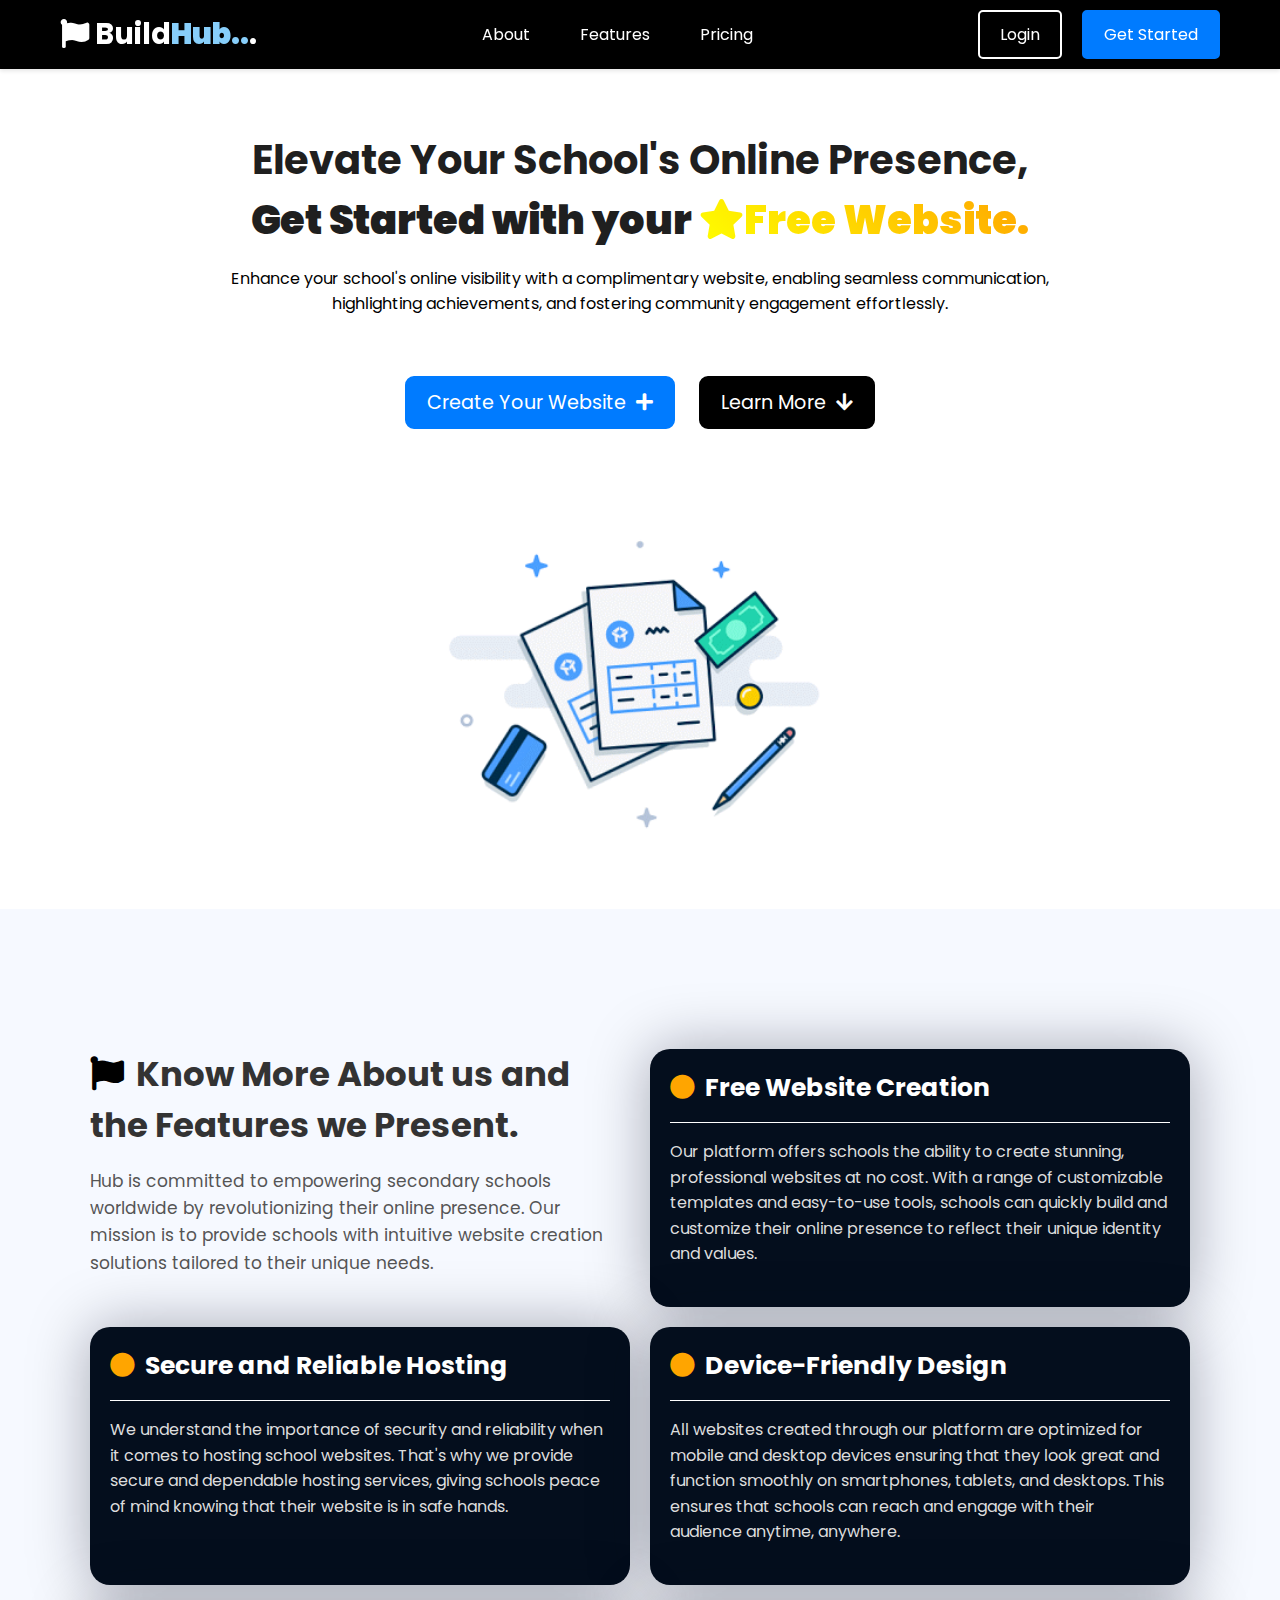
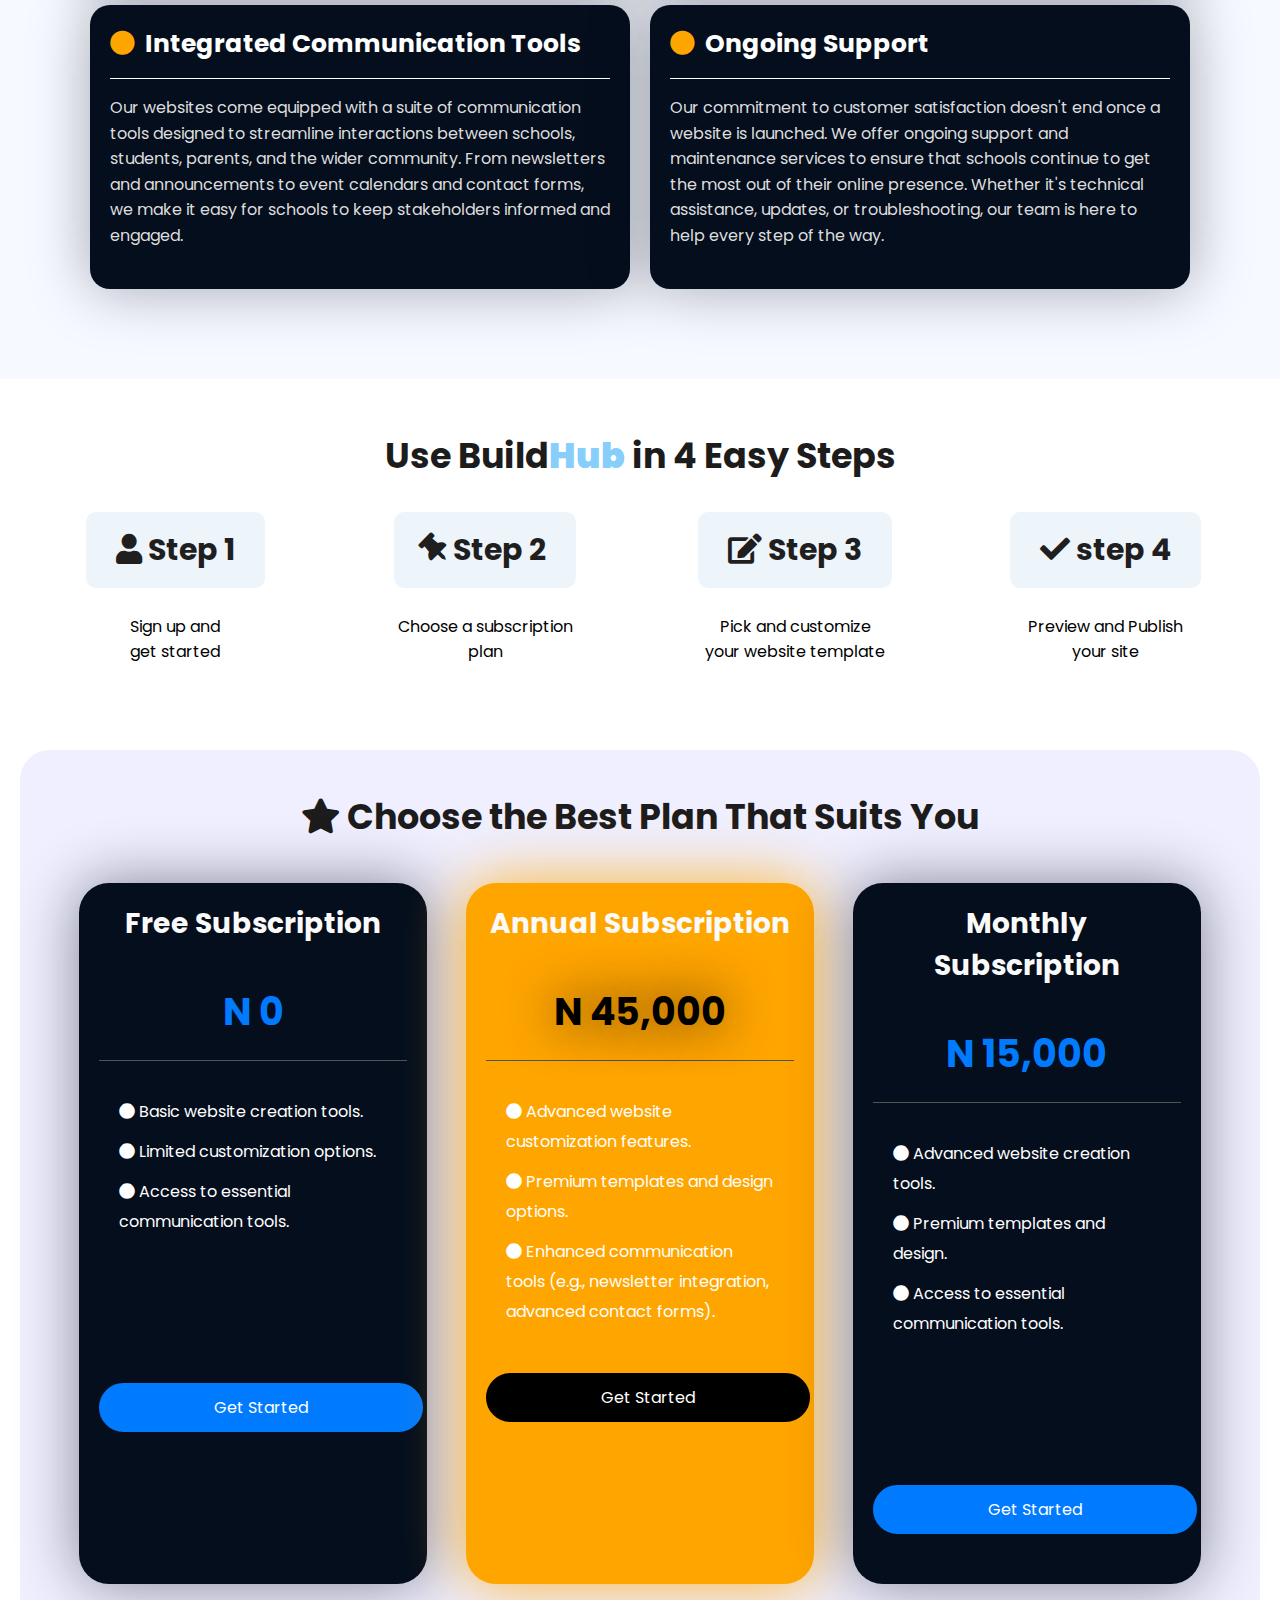
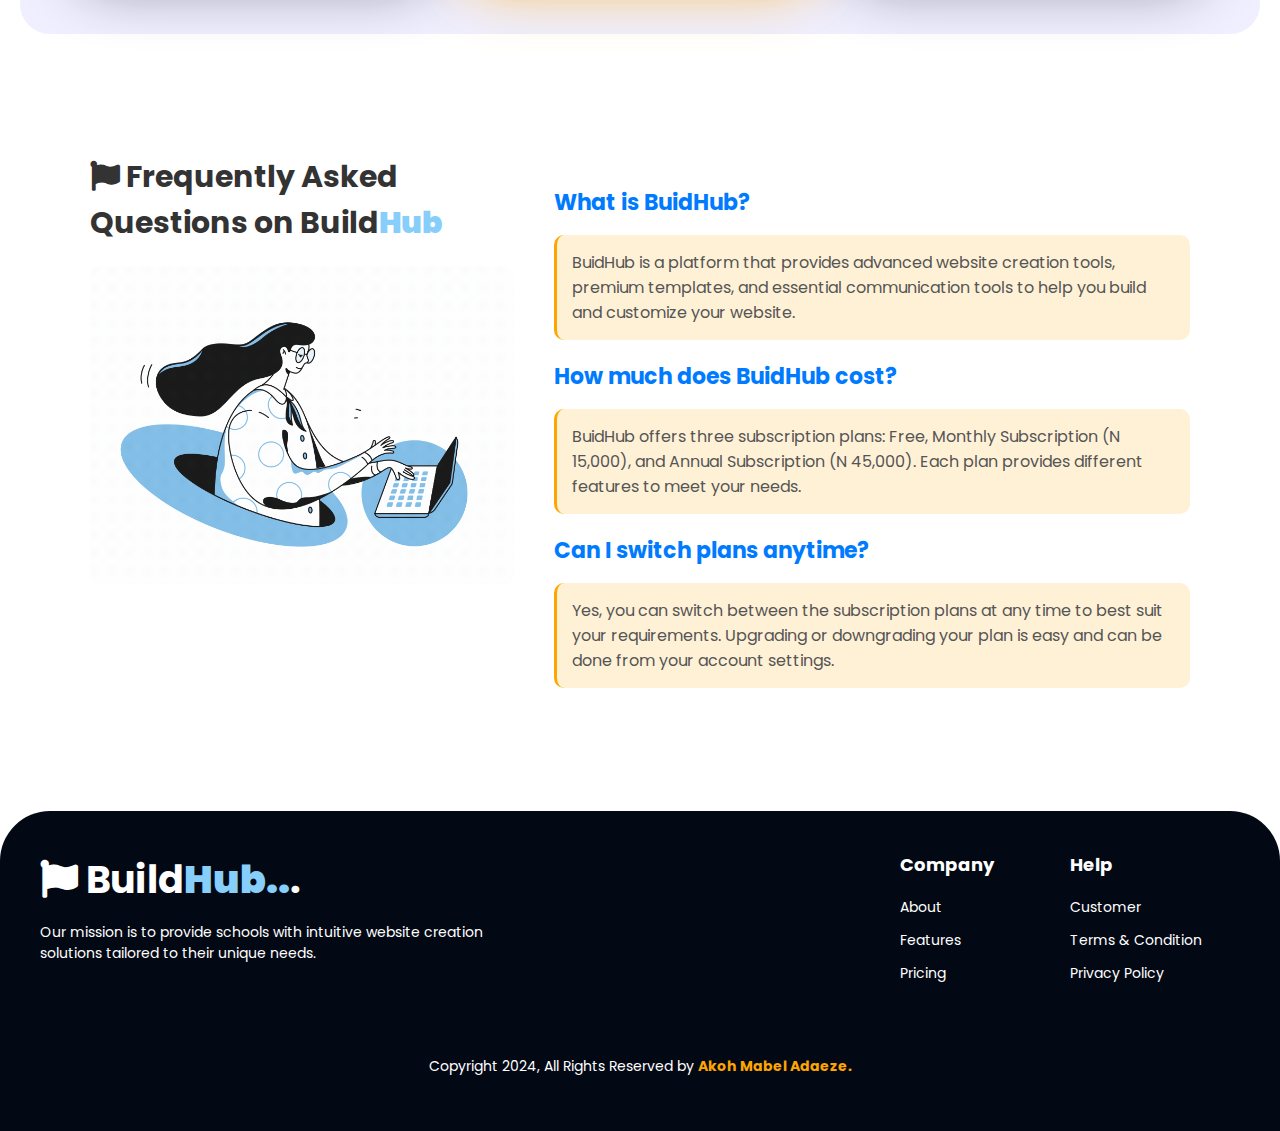
<file: index.html>
<!DOCTYPE html>
<html lang="en">
<head>
    <meta charset="UTF-8">
    <meta name="viewport" content="width=device-width, initial-scale=1.0">
    <link href="https://fonts.googleapis.com/css2?family=Poppins:wght@300;400;500;600;700&display=swap" rel="stylesheet">

    <link href="https://fonts.googleapis.com/css2?family=Caveat:wght@300;400;500;600;700&display=swap" rel="stylesheet">


    <link rel="stylesheet" href="https://cdnjs.cloudflare.com/ajax/libs/font-awesome/5.15.3/css/all.min.css"/>

    <link rel="shortcut icon" href="images/finish.png" type="image/svg+xml">

    <title>BuildHub</title>
    <link rel="stylesheet" href="styles.css">

</head>
<body>

    <header class="header">
        <nav class="navbar">
            <div class="logo">
                <a href="#"><i class="fas fa-flag"></i> Build<strong style="color: lightskyblue;">Hub..</strong>.</a>
            </div>
            <div class="nav-links">
                <a href="#op">About</a>
                <a href="#">Features</a>
                <a href="#pr">Pricing</a>
            </div>
            <div class="auth-buttons">
                <a href="login.html" class="btn login">Login</a>
                <a href="signup.html" class="btn get-started">Get Started</a>
            </div>
            <div class="menu-toggle" id="menu-toggle">
                ☰
            </div>
        </nav>
        <div class="side-menu" id="side-menu">
            <h2 style="margin-left: 20px; color: white; font-size:30px"><i class="fas fa-flag"></i> </h2>
            <a href="#" class="close-btn" id="close-btn">&times;</a>
            <a href="#op"><i class="fas fa-circle"></i> About</a>
            <a href="#"><i class="fas fa-circle"></i> Features</a>
            <a href="#pr"><i class="fas fa-circle"></i> Pricing</a>
            <a href="login.html" class="btn login"><i class="fas fa-circle"></i> Login</a>
            <a href="signup.html" class="btn get-started"><i class="fas fa-circle"></i> Get Started</a>
        </div>
    </header>



    <div class="hero">
        <h1>Elevate Your School's Online Presence,
            <br id="x"> <strong >Get Started with your </strong><strong  style="   background: linear-gradient(45deg, yellow, orange);
            -webkit-background-clip: text; /* Clip the text to the background */
            color: transparent; 
            " >  <i class='fas fa-star'></i>Free Website.</strong> </h1>
            <p>Enhance your school's online visibility with a complimentary website, enabling seamless communication, <br id="x">highlighting achievements, and fostering community engagement effortlessly.</p>
        <a href="signup.html">Create Your Website <i style="margin-left: 5px;"  class="fas fa-plus"></i> </a>
        <a id="io" href="#op">Learn More <i style="margin-left: 5px;" class="fas fa-arrow-down"></i></a>
        <br>
        <img src="images/Invoice.gif" alt="Laptop Screen">
        <div id="op"></div>
    </div>


    <section class="about-us">
        <br>
        <br>
      
        <div class="features-grid">
            
            <div class="about-content">
              
                <h2><i style="color: #000000; margin-right: 5px" class="fas fa-flag"></i>  Know More About us and the Features we Present.</h2>
                <p>Hub is committed to empowering secondary schools worldwide by revolutionizing their online presence. Our mission is to provide schools with intuitive website creation solutions tailored to their unique needs.</p>
            </div>
            <div class="feature-block">
                <h3><i style="color: orange; margin-right: 5px" class="fas fa-circle"></i> Free Website Creation</h3>
                <p>Our platform offers schools the ability to create stunning, professional websites at no cost. With a range of customizable templates and easy-to-use tools, schools can quickly build and customize their online presence to reflect their unique identity and values.</p>
            </div>
            <div class="feature-block">
                <h3><i style="color: orange; margin-right: 5px" class="fas fa-circle"></i> Secure and Reliable Hosting</h3>
                <p>We understand the importance of security and reliability when it comes to hosting school websites. That's why we provide secure and dependable hosting services, giving schools peace of mind knowing that their website is in safe hands.</p>
            </div>
            <div class="feature-block">
                <h3><i style="color: orange; margin-right: 5px" class="fas fa-circle"></i> Device-Friendly Design</h3>
                <p>All websites created through our platform are optimized for mobile and desktop devices ensuring that they look great and function smoothly on smartphones, tablets, and desktops. This ensures that schools can reach and engage with their audience anytime, anywhere.</p>
            </div>
            <div class="feature-block">
                <h3><i style="color: orange; margin-right: 5px" class="fas fa-circle"></i> Integrated Communication Tools</h3>
                <p>Our websites come equipped with a suite of communication tools designed to streamline interactions between schools, students, parents, and the wider community. From newsletters and announcements to event calendars and contact forms, we make it easy for schools to keep stakeholders informed and engaged.</p>
            </div>
            <div class="feature-block">
                <h3><i style="color:orange; margin-right: 5px" class="fas fa-circle"></i> Ongoing Support</h3>
                <p>Our commitment to customer satisfaction doesn't end once a website is launched. We offer ongoing support and maintenance services to ensure that schools continue to get the most out of their online presence. Whether it's technical assistance, updates, or troubleshooting, our team is here to help every step of the way.</p>
            </div>
        </div>
    </section>




    <section class="pricing">
        <h2>Use Build<strong style="color: lightskyblue;">Hub</strong> in 4 Easy Steps</h2>
        <div class="steps">
            <div class="step">
                <div class="number"><i class="fas fa-user"></i> Step 1</div>
                <p>Sign up and <br> get started</p>
            </div>
            <div class="step">
                <div class="number"><i style="transform: rotate(-45deg)" class="fas fa-thumbtack"></i>  Step 2</div>
                <p>Choose a subscription <br> plan</p>
            </div>
            <div class="step">
                <div class="number"><i class="fas fa-edit"></i>  Step 3</div>
                <p>Pick and customize  <br>your website template</p>
            </div>
            <div class="step">
                <div class="number"><i class="fas fa-check"></i>  step 4</div>
                <p>Preview and Publish <br> your site</p>
            </div>
            <div id="pr"></div>
        </div>

        <div style="background: rgb(239, 239, 255); padding: 40px; border-radius:30px;">
        <h2><i class="fas fa-star"></i> Choose the Best Plan That  Suits You</h2>
        <div class="price-plans">
            <div class="plan">
                <h3> Free Subscription</h3>
                <p class="price">N 0</p>
                <ul>
                    <li> <i class="fas fa-circle"></i> Basic website creation tools.</li>
                    <li> <i class="fas fa-circle"></i> Limited customization options.</li>
                    <li> <i class="fas fa-circle"></i> Access to essential communication tools.</li>
                </ul>
                <br id="x">
                <br id="x">
                <br id="x">
                <br id="x">

                <a href="signup.html" class="btn get-started">Get Started</a>
            </div>
            <div style="background: orange; box-shadow: 0 0 60px rgba(255, 166, 0, 0.822) " class="plan">
                <h3>Annual Subscription</h3>
                <p style="color: black; text-shadow: 0 0 50px rgba(0, 0, 0, 0.822)" class="price">N 45,000</p>
                <ul>
                    <li> <i class="fas fa-circle"></i> Advanced website customization features.</li>
                    <li> <i class="fas fa-circle"></i> Premium templates and design options.</li>
                    <li> <i class="fas fa-circle"></i> Enhanced communication tools (e.g., newsletter integration, advanced contact forms).</li>
                    
                </ul>
          
                <a style="background: #000000; border: 2px solid black" href="signup.html" class="btn get-started">Get Started</a>
            </div>
            <div class="plan">
                <h3>Monthly Subscription</h3>
                <p class="price">N 15,000</p>
                <ul>
                    <li> <i class="fas fa-circle"></i> Advanced website creation tools.</li>
                    <li> <i class="fas fa-circle"></i> Premium templates and design.</li>
                    <li> <i class="fas fa-circle"></i> Access to essential communication tools.</li>
                </ul>
                <br id="x">
                <br id="x">
                <br id="x">
                <br id="x">
                
                <a href="signup.html" class="btn get-started">Get Started</a>
            </div>
        </div>
    </div>
    </section>
    
    <section class="faq-section">
        <div class="faq-image-container">
            <h2><i class="fas fa-flag"></i> Frequently Asked <br id="x">Questions  on Build<strong style="color: lightskyblue;">Hub</strong></h2>
        
            <img src="images/woman with laptop.gif" alt="FAQ Image">
            <br id="x">
            <br id="x">
            <br id="x">
            <br id="x">
            <br id="x">
            <br id="x">
            <br id="x">
        
            
        </div>
        <div class="faq-content">
            <div class="faq-item">
                <h3>What is BuidHub?</h3>
                <p>BuidHub is a platform that provides advanced website creation tools, premium templates, and essential communication tools to help you build and customize your website.</p>
            </div>
            <div class="faq-item">
                <h3>How much does BuidHub cost?</h3>
                <p>BuidHub offers three subscription plans: Free, Monthly Subscription (N 15,000), and Annual Subscription (N 45,000). Each plan provides different features to meet your needs.</p>
            </div>
            <div class="faq-item">
                <h3>Can I switch plans anytime?</h3>
                <p>Yes, you can switch between the subscription plans at any time to best suit your requirements. Upgrading or downgrading your plan is easy and can be done from your account settings.</p>
            </div>
        </div>
    </section>

    <!-- <section class="cta-section">
        <h2>Transform Your Online Presence With The Click Of A Button</h2>
        <button class="cta-button">Get Started</button>
    </section>
    
     -->


     <a href="#topp" class="back-top-btnn has-after active"  > Skip To How It Works
        <i style="font-size:20px; color:rgb(255, 232, 117);  margin-left:8px"  class='fas fa-arrow-down'></i>
      </a>
    


     <footer class="footer">
        <div class="footer-container">
            <div class="footer-left">
                <h2>    <a href="#"><i class="fas fa-flag"></i> Build<strong style="color: lightskyblue;">Hub..</strong>.</a></h2>
                <p>Our mission is to provide schools with intuitive website creation <br id="x"> solutions tailored to their unique needs.</p>
            </div>
            <div class="footer-right">
                <div class="footer-column">
                    <h3>Company</h3>
                    <ul>
                        <li><a href="#">About</a></li>
                        <li><a href="#">Features</a></li>
                        <li><a href="#">Pricing</a></li>
                    </ul>
                </div>
                <div class="footer-column">
                    <h3>Help</h3>
                    <ul>
                        <li><a href="#">Customer</a></li>
                        <li><a href="#">Terms & Condition</a></li>
                        <li><a href="#">Privacy Policy</a></li>
                    </ul>
                </div>
            </div>
        </div>
        <div class="footer-bottom">
            <br>
            <p>Copyright 2024, All Rights Reserved by <strong style="color: orange;"> Akoh Mabel Adaeze. </strong></p>
        </div>
    </footer>
    












    <script src="script.js"></script>
</body>
</html>
</file>
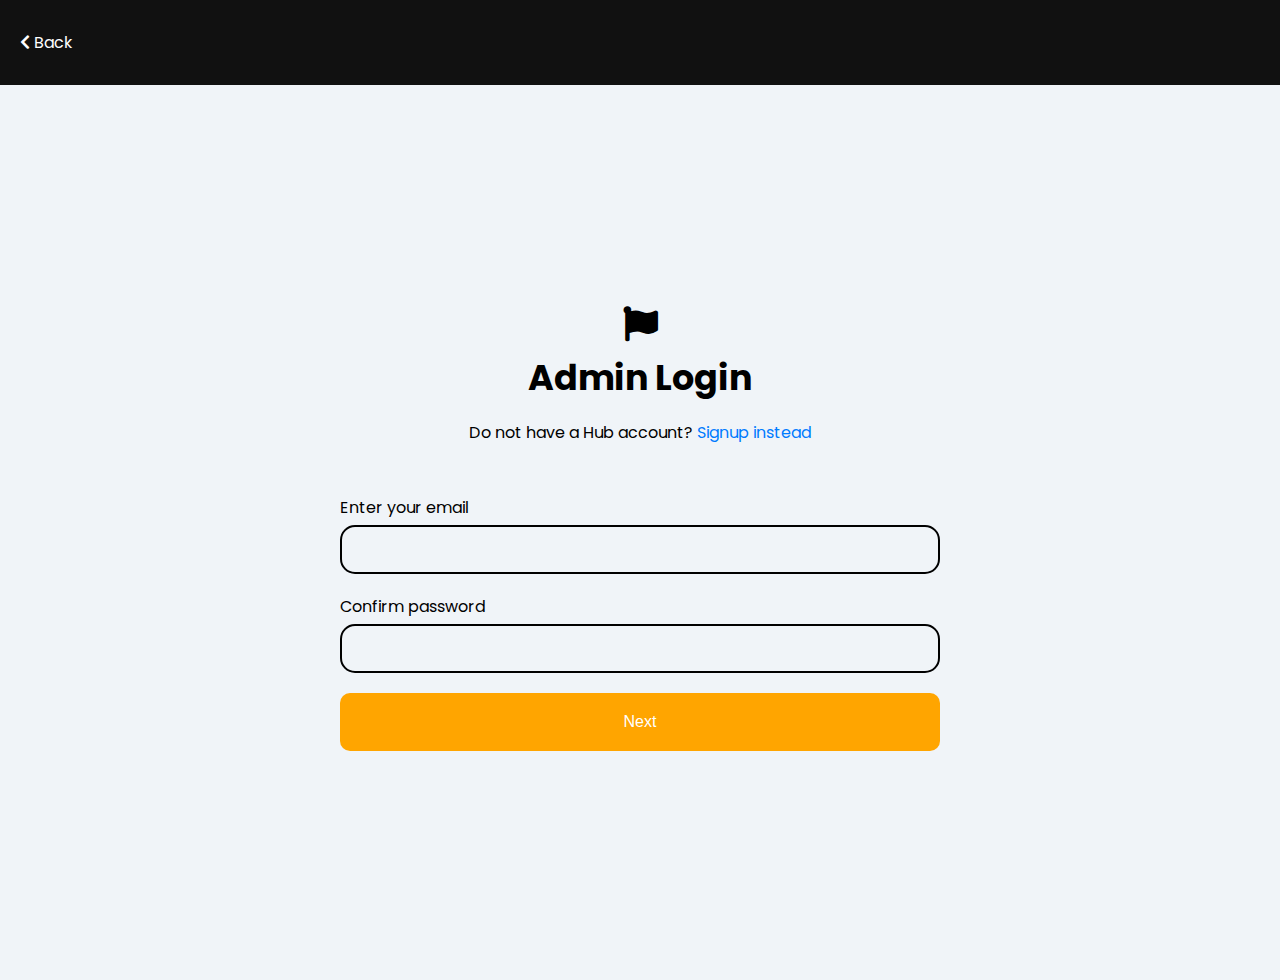
<file: login.html>
<!DOCTYPE html>
<html lang="en">
<head>
    <meta charset="UTF-8">
    <meta name="viewport" content="width=device-width, initial-scale=1.0">
    <title>Admin Login</title>
    <link rel="stylesheet" href="login.css">

    <link href="https://fonts.googleapis.com/css2?family=Poppins:wght@300;400;500;600;700&display=swap" rel="stylesheet">

    <link rel="stylesheet" href="https://cdnjs.cloudflare.com/ajax/libs/font-awesome/5.15.3/css/all.min.css"/>

    <link rel="shortcut icon" href="images/finish.png" type="image/svg+xml">
    <style>
        /* Add styles for the pop-up */
        .popup {
            position: fixed;
            bottom: -100px;
            left: 50%;
            transform: translateX(-50%);
            background-color: #333;
            color: #fff;
            padding: 15px;
            border-radius: 5px;
            opacity: 0;
            transition: bottom 0.5s, opacity 0.5s;
        }
        .popup.show {
            bottom: 20px;
            opacity: 1;
        }
    </style>
</head>
<body>
    <div class="admin-login-container">
        <header class="admin-header">
            <a href="index.html" class="back-link"><i class="fas fa-chevron-left"></i> Back</a>
            <div class="logo">        <a href="#"><i class="fas fa-flag"></i> Build<strong style="color: lightskyblue;">Hub..</strong>.</a></div>
        </header>
        <main class="admin-main">
            <h2><i class="fas fa-flag"></i> <br>Admin Login</h2>
            <p>Do not have a Hub account? <a href="signup.html" class="signup-link">Signup instead</a></p>
            <form class="admin-form" id="admin-login-form">
                <label for="email">Enter your email</label>
                <input type="email" id="email" name="email" required>
                <label for="password">Confirm password</label>
                <input type="password" id="password" name="password" required>
                <button type="submit" class="admin-button">Next</button>
            </form>
        </main>
    </div>

    <div id="popup" class="popup"></div>

    <script>
        document.getElementById('admin-login-form').addEventListener('submit', function(event) {
            event.preventDefault(); // Prevent the form from submitting the traditional way
            
            // Collect form data
            const email = document.getElementById('email').value;
            const password = document.getElementById('password').value;

            // Retrieve existing users from local storage
            const existingUsers = JSON.parse(localStorage.getItem('users') || '[]');
            
            // Check if the user exists
            const userExists = existingUsers.some(user => user.email === email && user.password === password);

            if (userExists) {
                // Redirect to schoolreg.html if user exists
                window.location.href = 'prompt.html';
            } else {
                // Show error message if user does not exist
                showPopup('User does not exist');
            }
        });

        function showPopup(message) {
            const popup = document.getElementById('popup');
            popup.textContent = message;
            popup.classList.add('show');
            
            setTimeout(() => {
                popup.classList.remove('show');
            }, 3000); // Hide the pop-up after 3 seconds
        }
    </script>
</body>
</html>
</file>
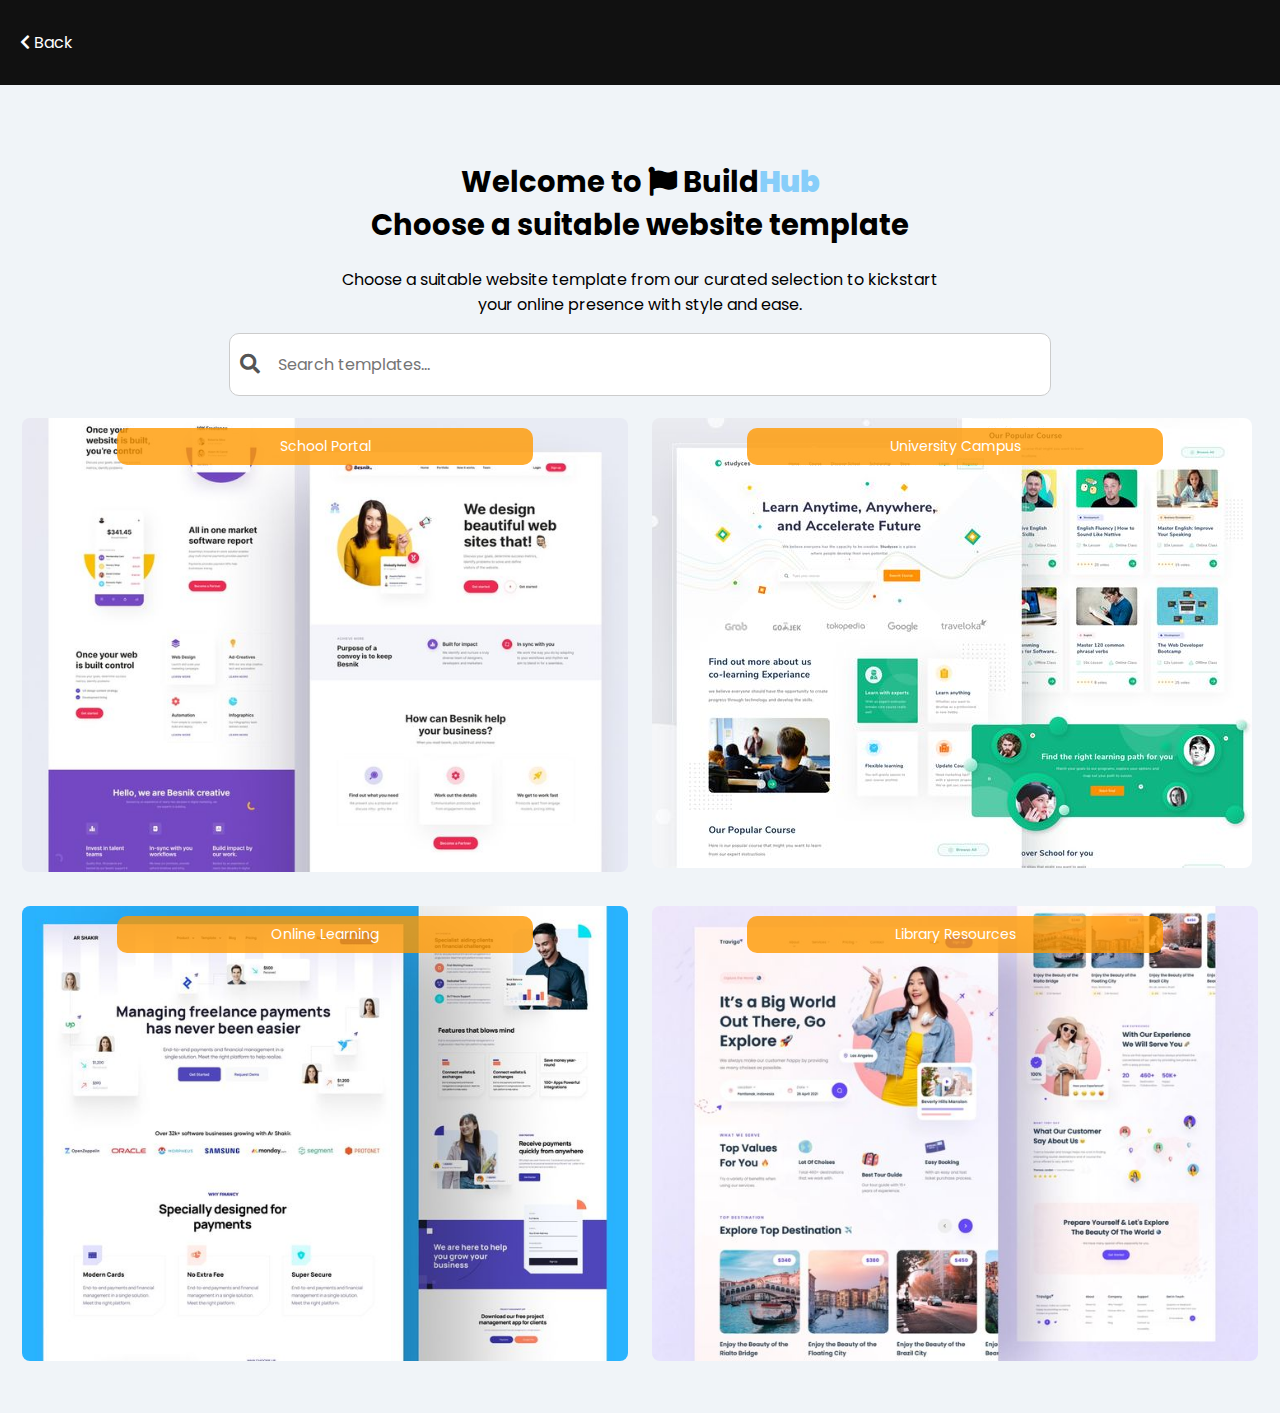
<file: prompt.html>
<!DOCTYPE html>
<html lang="en">
<head>
    <meta charset="UTF-8">
    <meta name="viewport" content="width=device-width, initial-scale=1.0">
    <title>Template</title>
    <link rel="stylesheet" href="prompt.css">

    <link href="https://fonts.googleapis.com/css2?family=Poppins:wght@300;400;500;600;700&display=swap" rel="stylesheet">


    <link rel="stylesheet" href="https://cdnjs.cloudflare.com/ajax/libs/font-awesome/5.15.3/css/all.min.css"/>

    <link rel="shortcut icon" href="images/finish.png" type="image/svg+xml">
</head>
<body>
    <div class="admin-login-container">
        <header class="admin-header">
            <a href="index.html" class="back-link"><i class="fas fa-chevron-left"></i> Back</a>
            <div class="logo">        <a href="#"><i class="fas fa-flag"></i> Build<strong style="color: lightskyblue;">Hub..</strong>.</a></div>
        </header>
       <br>
       <br>
       <br>
       <br>
       <h1 style=" text-align:center; color: rgb(0, 0, 0)" > </h1>


     
       <section class="template-section">
        <h1> Welcome to  <a href="#" style=" text-align:center; color: rgb(0, 0, 0); text-decoration: none;"><i class="fas fa-flag"></i> Build<strong style="color: lightskyblue;">Hub <br></strong></a> Choose a suitable website template</h1>
        <p> Choose a suitable website template from our curated selection to kickstart <br> your online presence with style and ease.</p>
        
        <div class="search-bar">
            <i class="fas fa-search"></i>
            <input type="text" id="template-search" placeholder="Search templates...">
          </div>
        
        <div class="template-images">
          <div class="template" data-title="School Portal">
            <img src="images/Agency Landing-Page v3.jpeg" alt="Template 1">
            <div class="template-title">School Portal</div>
            <a href="#" class="view-template">View Template  <i class="fas fa-arrow-right"></i></a>
          </div>
          <div class="template" data-title="University Campus">
            <img src="images/Browse thousands of Education images for design inspiration.jpeg" alt="Template 2">
            <div class="template-title">University Campus</div>
            <a href="#" class="view-template">View Template  <i class="fas fa-arrow-right"></i></a>
          </div>
          <div class="template" data-title="Online Learning">
            <img src="images/SaaS Website landing page design - free.jpeg" alt="Template 3">
            <div class="template-title">Online Learning</div>
            <a href="#" class="view-template">View Template  <i class="fas fa-arrow-right"></i></a>
          </div>
          <div class="template" data-title="Library Resources">
            <img src="images/Travigo - Travel Landing Page ✈️.jpeg" alt="Template 4">
            <div class="template-title">Library Resources</div>
            <a href="#" class="view-template">View Template  <i class="fas fa-arrow-right"></i></a>
          </div>
        </div>
      </section>

      <script>
        document.addEventListener('DOMContentLoaded', function() {
            const searchInput = document.getElementById('template-search');
            const templates = document.querySelectorAll('.template');
          
            searchInput.addEventListener('input', function() {
              const searchTerm = searchInput.value.trim().toLowerCase();
          
              templates.forEach(template => {
                const title = template.getAttribute('data-title').toLowerCase();
                const isVisible = title.includes(searchTerm);
          
                if (isVisible) {
                  template.style.display = 'block';
                } else {
                  template.style.display = 'none';
                }
              });
            });
          });
          
      </script>


    </div>
</body>
</html>
</file>
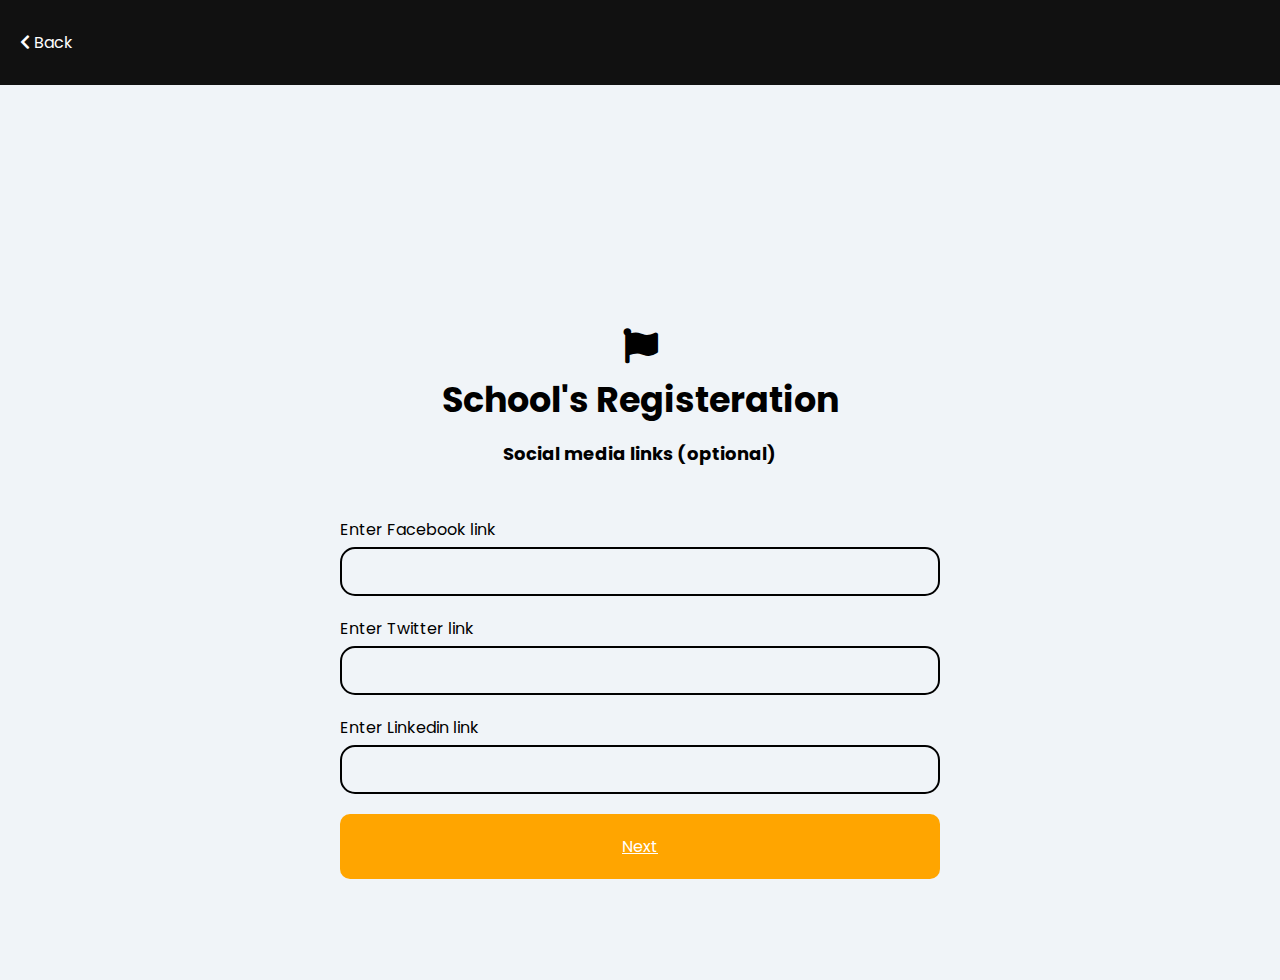
<file: schoollink.html>
<!DOCTYPE html>
<html lang="en">
<head>
    <meta charset="UTF-8">
    <meta name="viewport" content="width=device-width, initial-scale=1.0">
    <title>School Registeration</title>
    <link rel="stylesheet" href="login.css">

    <link href="https://fonts.googleapis.com/css2?family=Poppins:wght@300;400;500;600;700&display=swap" rel="stylesheet">


    <link rel="stylesheet" href="https://cdnjs.cloudflare.com/ajax/libs/font-awesome/5.15.3/css/all.min.css"/>

    <link rel="shortcut icon" href="images/finish.png" type="image/svg+xml">
</head>
<body>
    <div class="admin-login-container">
        <header class="admin-header">
            <a href="index.html" class="back-link"><i class="fas fa-chevron-left"></i> Back</a>
            <div class="logo">        <a href="#"><i class="fas fa-flag"></i> Build<strong style="color: lightskyblue;">Hub..</strong>.</a></div>
        </header>
        <main class="admin-main">
            <br>
            <br>
            <br>
            <br>
            <br>
            <br>
           
            <h2><i class="fas fa-flag"></i> <br>School's Registeration</h2>

       <h2 style="font-size: 18px;">Social media links (optional)</h2>
            <form class="admin-form">
                <label for="nmae">Enter Facebook link</label>
                <input type="link" id="email" name="email" >
    


                <label for="nmae">Enter Twitter link</label>
                <input type="link" id="email" name="email" >

                <label for="nmae">Enter Linkedin link</label>
                <input type="link" id="email" name="email" >
               
                <a href="prompt.html" class="admin-button">Next</a>
            </form>
        </main>
    </div>
</body>
</html>
</file>
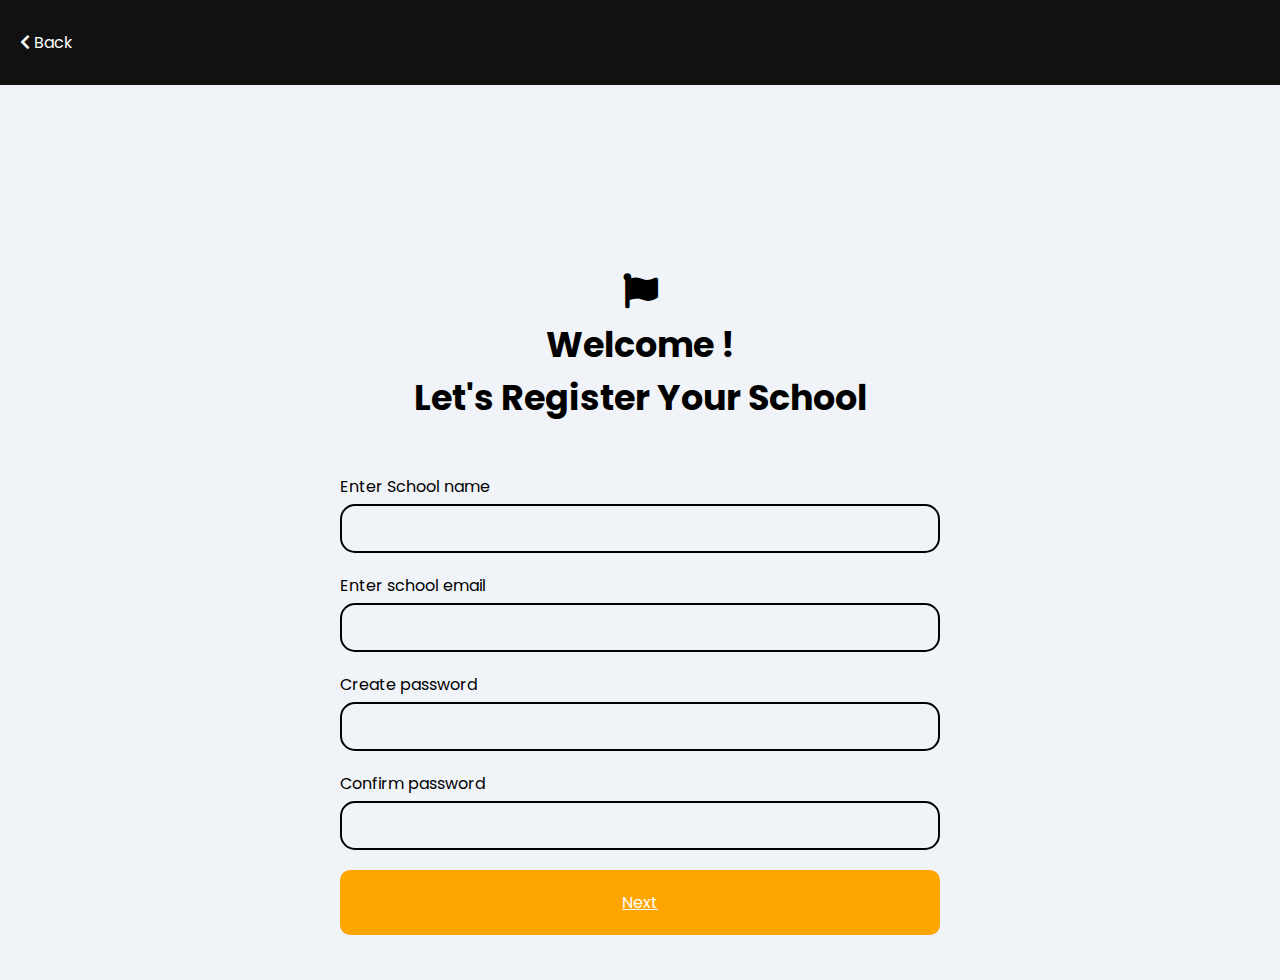
<file: schoolreg.html>
<!DOCTYPE html>
<html lang="en">
<head>
    <meta charset="UTF-8">
    <meta name="viewport" content="width=device-width, initial-scale=1.0">
    <title>School Registeration</title>
    <link rel="stylesheet" href="login.css">

    <link href="https://fonts.googleapis.com/css2?family=Poppins:wght@300;400;500;600;700&display=swap" rel="stylesheet">


    <link rel="stylesheet" href="https://cdnjs.cloudflare.com/ajax/libs/font-awesome/5.15.3/css/all.min.css"/>

    <link rel="shortcut icon" href="images/finish.png" type="image/svg+xml">
</head>
<body>
    <div class="admin-login-container">
        <header class="admin-header">
            <a href="index.html" class="back-link"><i class="fas fa-chevron-left"></i> Back</a>
            <div class="logo">        <a href="#"><i class="fas fa-flag"></i> Build<strong style="color: lightskyblue;">Hub..</strong>.</a></div>
        </header>
        <main class="admin-main">
            <br>
            <br>
            <br>
            <br>
            <br>
            <br>
         
            <h2><i class="fas fa-flag"></i> <br>Welcome <span id="username"></span>! <br> Let's Register Your School</h2>
       
            <form class="admin-form">
                <label for="nmae">Enter School name</label>
                <input type="name" id="email" name="email" required>
    


                <label for="email">Enter school email</label>
                <input type="email" id="email" name="email" required>

                <label for="password">Create password</label>
                <input type="password" id="password" name="password" required>
                <label for="password">Confirm password</label>
                <input type="password" id="password" name="password" required>
               
                <a href="schoollink.html" class="admin-button">Next</a>
            </form>
        </main>
    </div>


    <script>
        document.addEventListener('DOMContentLoaded', function() {
            // Retrieve the current user's email from localStorage
            const currentUserEmail = localStorage.getItem('currentUserEmail');
            const users = JSON.parse(localStorage.getItem('users') || '[]');
            const currentUser = users.find(user => user.email === currentUserEmail);

            if (currentUser) {
                // Insert the user's first name into the welcome message
                document.getElementById('username').textContent = currentUser.firstName;
            }
        });
    </script>
</body>
</html>
</file>
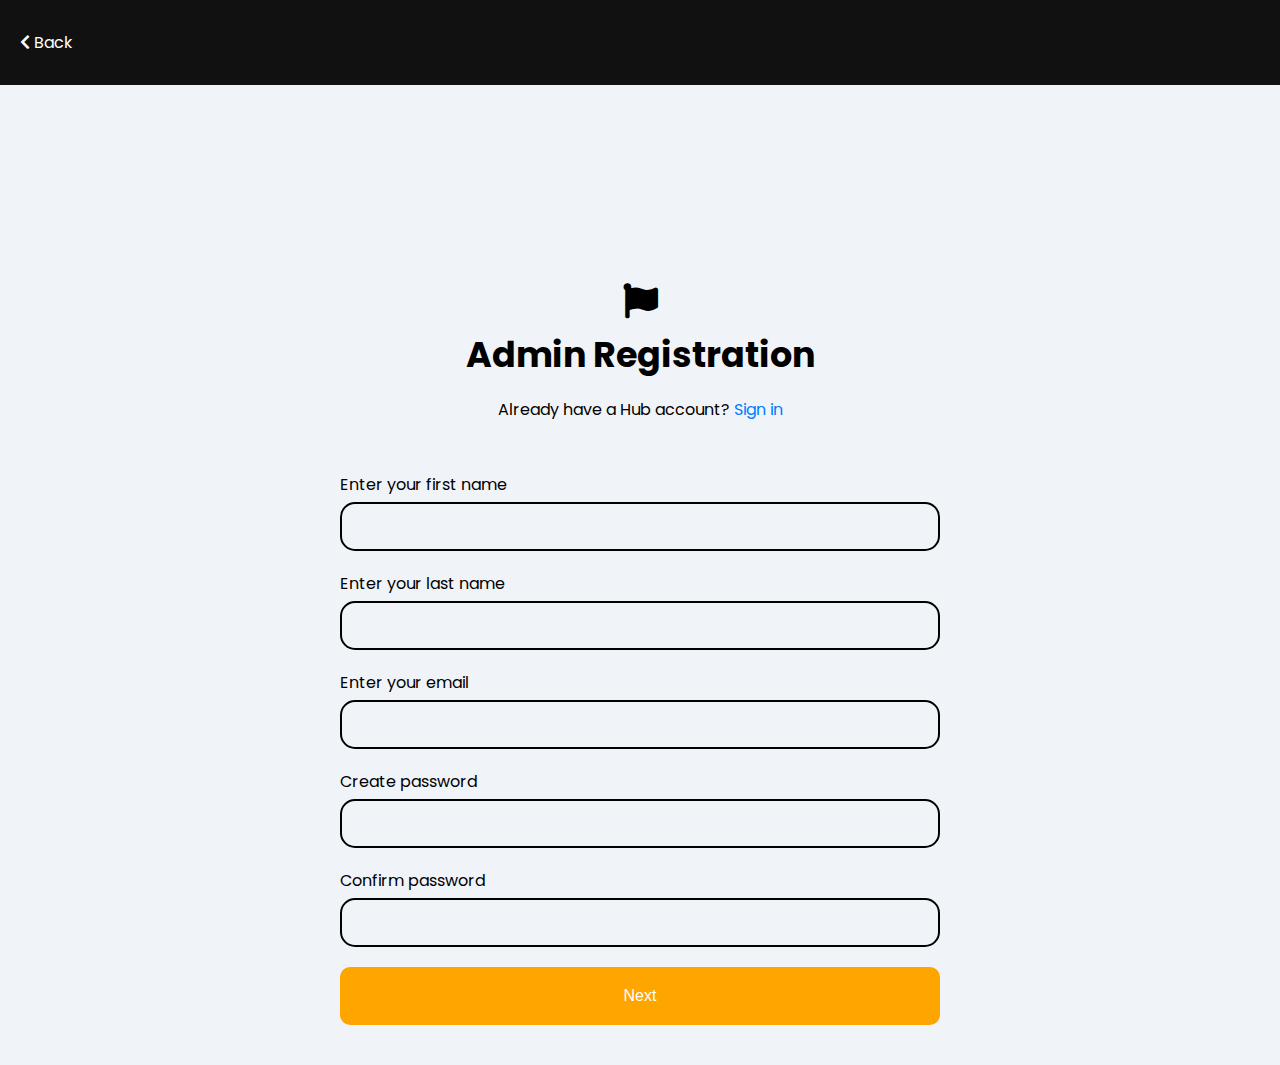
<file: signup.html>
<!DOCTYPE html>
<html lang="en">
<head>
    <meta charset="UTF-8">
    <meta name="viewport" content="width=device-width, initial-scale=1.0">
    <title>Admin Login</title>
    <link rel="stylesheet" href="login.css">

    <link href="https://fonts.googleapis.com/css2?family=Poppins:wght@300;400;500;600;700&display=swap" rel="stylesheet">

    <link rel="stylesheet" href="https://cdnjs.cloudflare.com/ajax/libs/font-awesome/5.15.3/css/all.min.css"/>

    <link rel="shortcut icon" href="images/finish.png" type="image/svg+xml">
    <style>
        /* Add styles for the pop-up */
        .popup {
            position: fixed;
            bottom: -100px;
            left: 50%;
            transform: translateX(-50%);
            background-color: #333;
            color: #fff;
            padding: 15px;
            border-radius: 5px;
            opacity: 0;
            transition: bottom 0.5s, opacity 0.5s;
        }
        .popup.show {
            bottom: 20px;
            opacity: 1;
        }
    </style>
</head>
<body>
    <div class="admin-login-container">
        <header class="admin-header">
            <a href="index.html" class="back-link"><i class="fas fa-chevron-left"></i> Back</a>
            <div class="logo">        <a href="#"><i class="fas fa-flag"></i> Build<strong style="color: lightskyblue;">Hub..</strong>.</a></div>
        </header>
        <main class="admin-main">
            <br>
            <br>
            <br>
            <br>
            <br>
            <br>
            <br>
            <br>
            <br>
            <br>
            <h2><i class="fas fa-flag"></i> <br>Admin Registration</h2>
            <p>Already have a Hub account? <a href="login.html" class="signup-link">Sign in</a></p>
            <form class="admin-form" id="admin-form">
                <label for="first-name">Enter your first name</label>
                <input type="text" id="first-name" name="first-name" required>
                
                <label for="last-name">Enter your last name</label>
                <input type="text" id="last-name" name="last-name" required>
                
                <label for="email">Enter your email</label>
                <input type="email" id="email" name="email" required>
                
                <label for="password">Create password</label>
                <input type="password" id="password" name="password" required>
                
                <label for="confirm-password">Confirm password</label>
                <input type="password" id="confirm-password" name="confirm-password" required>
                
                <button type="submit" class="admin-button">Next</button>
            </form>
        </main>
    </div>

    <div id="popup" class="popup"></div>

    <script>
        document.getElementById('admin-form').addEventListener('submit', function(event) {
            event.preventDefault(); // Prevent the form from submitting the traditional way
            
            // Collect form data
            const firstName = document.getElementById('first-name').value;
            const lastName = document.getElementById('last-name').value;
            const email = document.getElementById('email').value;
            const password = document.getElementById('password').value;
            const confirmPassword = document.getElementById('confirm-password').value;
            
            // Validate the passwords
            if (password !== confirmPassword) {
                showPopup('Passwords do not match');
                return;
            }

            // Check if the user already exists
            const existingUsers = JSON.parse(localStorage.getItem('users') || '[]');
            const userExists = existingUsers.some(user => user.email === email);

            if (userExists) {
                showPopup('This user already exists');
                return;
            }

            // Store the new user data
            const newUser = {
                firstName: firstName,
                lastName: lastName,
                email: email,
                password: password
            };
            existingUsers.push(newUser);
            localStorage.setItem('users', JSON.stringify(existingUsers));
            
            // Store the current user's email for later reference
            localStorage.setItem('currentUserEmail', email);

            // Show success message and redirect
            showPopup('Sign-up successful!');
            setTimeout(() => {
                window.location.href = 'schoolreg.html';
            }, 3000); // Redirect after the pop-up message is shown for 3 seconds
        });

        function showPopup(message) {
            const popup = document.getElementById('popup');
            popup.textContent = message;
            popup.classList.add('show');
            
            setTimeout(() => {
                popup.classList.remove('show');
            }, 3000); // Hide the pop-up after 3 seconds
        }
    </script>
</body>
</html>
</file>
<file: styles.css>
/* General Styles */
body, html {
    margin: 0;
    padding: 0;
    height: 100%;
    display: flex;
    flex-direction: column;
    align-items: center;
    background-color: #ffffff;
    font-family: poppins,'DM Sans', sans-serif;
    scroll-behavior: smooth;
    box-sizing: border-box;
}

h2, h3 {
    margin: 0;
}

/* Header Styles */
.header {
    width: 100%;
    background-color: #000000;
    padding: 10px 20px;
    box-shadow: 0 2px 4px rgba(0, 0, 0, 0.1);
    position: relative;
    box-sizing: border-box;
    position: fixed;
    top: 0;
    left: 0;
    z-index: 1000;
}

/* Page Content */
main {
    padding: 80px 20px 20px; /* Add padding to account for the fixed header height */
}

.navbar {
    display: flex;
    justify-content: space-between;
    align-items: center;
    width: 100%;
    max-width: 1200px;
    margin: 0 auto;
    padding: 0 20px;
    box-sizing: border-box;
}

.logo  a{
   font-size: 29px;
   text-decoration: none;
   color: white;
   font-weight: bolder;
}
.nav-links{
    display: flex;
    gap: 50px;
}

 .auth-buttons {
    display: flex;
    gap: 20px;
}

.nav-links a, .auth-buttons .btn {
    color: white;
    text-decoration: none;
    font-size: 1em;
}

.nav-links a:hover, .auth-buttons .btn:hover {
    text-decoration: underline;
}

.auth-buttons .btn {
    padding: 10px 20px;
    border-radius: 5px;
    transition: .2s;
}

.auth-buttons .login {
    border: 2px solid white;
    background-color: #55555500;
}

.auth-buttons .get-started {
    border: 2px solid #007bff;
    background-color: #007BFF;
}

.auth-buttons .get-started:hover {
    background-color: #ffffff;
    border:2px solid white;
    text-decoration: none;
    color: black;
}


.auth-buttons .login:hover {
    background-color: #ffffff;
    border:2px solid white;
    text-decoration: none;
    color: black;
}

.menu-toggle {
    display: none;
    font-size: 2em;
    color: white;
    cursor: pointer;
}

.side-menu {
    height: 100%;
    width: 0;
    position: fixed;
    z-index: 1;
    top: 0;
    left: 0;
    background-color: #141414;
    overflow-x: hidden;
    transition: 0.5s;
    padding-top: 60px;
    display: flex;
    flex-direction: column;
    gap: 20px;
    align-items: left;
    box-sizing: border-box;
}

.side-menu a {
    padding: 10px 20px;
    font-size: 17px;
   

    color: white;
    text-decoration: none;
    transition: 0.3s;
}

.side-menu a:hover {
    background-color: #575757;
}

.side-menu .close-btn {
    position: absolute;
    top: 20px;
    right: 25px;
    font-size: 2em;
}

/* Hero Section Styles */
.hero {
    text-align: center;
    padding: 40px 20px 0; /* Remove bottom padding */
    /* background: linear-gradient(-40deg, rgb(12, 58, 119), rgb(0, 0, 0)); */
    background: #ffffff;
    width: 100%;
    box-shadow: 0 2px 4px rgba(0, 0, 0, 0.1);
}

.hero h1 {
    margin-top: 90px;
    color: rgb(31, 31, 31);
    font-size: 2.5em;
  
    margin-bottom: 10px;
    
}

.hero p{
    margin-bottom: 50px;

}

.hero a {
    display: inline-block;
    padding: 10px 20px;
    margin-bottom: 30px;
    margin: 10px;
    font-size: 1.2em;
    color: white;
    background-color: #007BFF;
    border-radius: 9px;
    text-decoration: none;
    transition: .2s;
    border: 2px solid #007BFF;
}

.hero #io{
    display: inline-block;
    padding: 10px 20px;
    margin-bottom: 30px;
    transition: .2s;
    font-size: 1.2em;
    color: rgb(255, 255, 255);
    background-color: #000000;
    border-radius: 9px;
    text-decoration: none;
    border: 2px solid #000000;
}

.hero a:hover{
    transform: translateY(-10px);
    background: #00000000;
    border: 2px solid #007BFF;
    color: #007bff;
}

.hero #io:hover{
    transform: translateY(-10px);
    background: #00000000;
    border: 2px solid #000000;
    color: #000000;
}

.hero img {
    width: 100%;
    max-width: 600px;
    height: auto;
    margin-bottom: -7px; /* Remove gap under image */
}

/* About Us Section Styles */
.about-us {
   padding: 90px;
   background: #f6f9ff;
}

.about-us h2 {
    font-size: 34px;
    margin-bottom: 10px;
    color: #333;
}

.about-us p {
    font-size: 17px;
    line-height: 1.6;
    margin-bottom: 20px;
    color: #555;
}

.features-grid {
    display: grid;
    grid-template-columns: repeat(2, 1fr);
    gap: 20px;
    text-align: left;
}


.about-content{

}

.feature-block {
    box-shadow: 0 0 60px #07081b56;
    background-color: #040e1d;
    padding: 20px;
    border-radius: 20px;
  
    position: relative;
}

.feature-block h3 {
    font-size: 25px;
    margin-bottom: 10px;
    padding: 0 0 15px;
    border-bottom: 1px solid white;
    color: #ffffff;
}

.feature-block p {
    font-size: 16px;
    line-height: 1.6;
    color: #dddddd;
}

/* Responsive Styles */
@media (max-width: 768px) {
    .nav-links, .auth-buttons {
        display: none;
    }

    .menu-toggle {
        display: block;
    }

    .side-menu {
        width: 0;
        overflow: hidden;
    }

    .hero{
        padding: 40px;
    
    }

    .hero h1 {
        font-size: 25px;
        margin: 20px;
        margin-top: 90px;
        margin-bottom: 20px;
    }

    .hero p {
     font-size: 14px;
        margin: 30px;
        margin-bottom: 20px;
    }
    
    .hero a {
        display: inline-block;
        padding: 10px 20px;
        margin-bottom: 20px;
        font-size: 14px;
        color: white;
        background-color: #007BFF;
        border-radius: 5px;
        text-decoration: none;
    }

    .hero #io {
        display: inline-block;
        padding: 10px 20px;
        margin-bottom: 20px;
        font-size: 14px;
      
        border-radius: 5px;
        text-decoration: none;
    }

   

    .about-us {
        /* border-top-right-radius: 40px;
        border-top-left-radius: 40px; */
        padding: 40px;
    }

    .features-grid {
        grid-template-columns: 1fr;
    }

    #x{
        display: none;
    }









    .about-us h2 {
        font-size: 24px;
        margin-bottom: 10px;
        color: #333;
    }
    
    .about-us p {
        font-size: 15px;
        line-height: 1.6;
        margin-bottom: 20px;
        color: #555;
    }
    
    
    .feature-block h3 {
        font-size: 22px;
       
    }
    
    .feature-block p {
        font-size: 14px;
        line-height: 1.6;
        color: #dddddd;
    }
    


}



/* Pricing Section Styles */
.pricing {
    padding: 50px 20px;
    text-align: center;
    background-color: #ffffff;
}

.pricing h2 {
    font-size: 35px;
    margin-bottom: 30px;
    color: #1d1c1c;
}

.steps {
   display: flex;
    justify-content: space-around;
    align-items: center;
    margin-bottom: 50px;


}

.step {
    display: flex;
    flex-direction: column;
    align-items: center;
    color: #000;
    width: 45%; /* Adjust width to fit two items per row */
    margin-bottom: 20px; /* Add space between rows */
}

.step .number {
    font-size: 30px;
    background: #eef5fa;
    padding: 15px 30px;
    border-radius: 10px;
    font-weight: bold;
    color: #1f1f1f;
    margin-bottom: 10px;
}

.price-plans {
    /* background: rgb(246, 251, 255); */
    display: flex;
    justify-content: space-around;
    flex-wrap: wrap;
}

.plan {
    box-shadow: 0 0 60px #07081b77;
    background-color: #040e1d;
    color: #ffffff;
    padding: 20px;
    border-radius: 30px;

    width: 30%;
    margin: 10px;
    box-sizing: border-box;
}

.plan h3 {

    font-size: 28px;
    color: #fafafa;
}

.plan .price {
    font-size: 38px;
    color: #007BFF;
    font-weight: bold;
    margin-bottom: 10px;
    border-bottom: 1px solid rgb(82, 82, 82);
    padding: 0 0 20px;
}

.plan ul {
    list-style-type: none;
    padding: 0;
    padding: 20px;
    text-align: left;
    flex-grow: 1; /* Make the list grow to take available space */
}

.plan ul li {
    line-height: 30px;
    margin-bottom: 10px;
    font-size: 16px;
}


.plan .btn {
    display: inline-block;
    width: 300px;
    padding: 10px ;
    font-size: 1em; 
    color: white;
    background-color: #007BFF;
    border-radius: 40px;
    text-decoration: none;
    margin-bottom: 30px;
    transition: .2s;
    border: 2px solid #007BFF;
    
}

.plan .btn:hover {
    background: #00000000;
    border: 2px solid #007BFF;
    color: #007bff;
    
}

/* Responsive Styles */
@media (max-width: 768px) {
    .steps {
        flex-direction: row;
        justify-content: space-between;
        flex-wrap: wrap;
    }
    
    .step {
        width: 45%;
        margin-bottom: 10px;
    }
    
    .price-plans {
        flex-direction: column;
    }

    .plan {
        width: 100%;
    }

    
.pricing h2 {
    font-size: 25px;
    
}

}

/* FAQ Section Styles */
.faq-section {
    display: flex;
    padding: 70px 90px;
    background-color: #ffffff;
    align-items: center;
}

.faq-image-container {
    width: 40%; /* Fixed width for left side */
    text-align: left;
    padding-right: 20px;
}

.faq-image-container h2 {
    font-size: 30px;
    margin-bottom: 20px;
    color: #333;
}

.faq-image-container img {
    max-width: 100%;
    border-radius: 10px;

}

.faq-content {
    width: 60%; /* Fixed width for right side */
    padding-left: 20px;
}

.faq-item {
    margin-bottom: 20px;
}

.faq-item h3 {
    font-size: 22px;
  
    color: #007BFF;
    margin-bottom: 10px;
}

.faq-item p {
    background: rgb(255, 241, 214);
    border-left: 3px solid orange;
    padding: 15px;
    border-radius: 10px;
    font-size: 16px;
    color: #555;
}

/* Responsive Styles */
@media (max-width: 768px) {
    .faq-section {
        flex-direction: column;
        align-items: flex-start;
        padding: 40px;
    }

    .faq-image-container, .faq-content {
        width: 100%;
        padding: 0;
    }

    .faq-image-container {
        text-align: center;
        margin-bottom: 20px;
    }
}


/* CTA Section Styles */
.cta-section {
    text-align: center;
    padding: 50px 20px;
    background-color: #111; /* Dark background color */
}

.cta-section h2 {
    font-size: 24px;
    color: #fff; /* White text color */
    margin-bottom: 20px;
}

.cta-button {
    background-color: #007BFF; /* Blue button color */
    color: #fff;
    padding: 15px 30px;
    border: none;
    border-radius: 25px;
    font-size: 16px;
    cursor: pointer;
    transition: background-color 0.3s ease;
}

.cta-button:hover {
    background-color: #0056b3; /* Darker blue on hover */
}










.back-top-btnn {
    position: fixed;
    bottom: 0px;
    left: 0px;
    margin: 20px;
    border: 1px solid rgba(128, 128, 128, 0.24);
    background-color: black;
    color: var(--white);
    font-size: 16px;
    padding: 12px;
    border-radius: var(--radius-8);
    z-index: 4;
    visibility: hidden;
    opacity: 0;
    font-family: poppins;
    transition: var(--transition-1);
    box-shadow: 0 0 0px hsla(240, 4%, 14%, 0.479);
  }









/* Footer Styles */
.footer {
    background-color: #030914; /* Dark background color */
    color: #fff; /* White text color */
    padding: 40px 20px;
    text-align: left;
    border-top-left-radius: 50px;
    border-top-right-radius: 50px;

    width: 100%; /* Ensures the footer takes the full width of the screen */
    box-sizing: border-box; /* Ensures padding is included in the width */
}

.footer-container {
    display: flex;
    flex-wrap: wrap;
    justify-content: space-between;
    max-width: 1200px;
    margin: 0 auto; /* Centers the footer content */
    width: 100%; /* Full width for the footer content */
}

.footer-left {
    flex: 1;
    min-width: 200px;
    margin-right: 20px;
}

.footer-left h2 a{
    text-decoration: none;
    color: white;
    font-size: 38px;
    margin-bottom: 10px;
}

.footer-left p {
    font-size: 14px;
    line-height: 1.5;
}

.footer-right {
    display: flex;
    flex-wrap: wrap;
}

.footer-column {
    flex: 1;
    min-width: 150px;
    margin-right: 20px;
}

.footer-column h3 {
    font-size: 18px;
    margin-bottom: 10px;
}

.footer-column ul {
    list-style: none;
    padding: 0;
}

.footer-column ul li {
    margin-bottom: 8px;
}

.footer-column ul li a {
    color: #fff;
    text-decoration: none;
    font-size: 14px;
}

.footer-column ul li a:hover {
    text-decoration: underline;
}

.footer-bottom {
    text-align: center;
    margin-top: 20px;
    font-size: 14px;
}
</file>
<file: login.css>
/* General Styles */
body {
    font-family: poppins, sans-serif;
    margin: 0;
    padding: 0;
    background-color: #f0f4f8;
}

/* Header Styles */
.admin-header {
    display: flex;
    justify-content: space-between;
    align-items: center;
    width: 100%;
    padding: 30px 20px;
    background-color: #111;
    color: #fff;
    position: fixed;
    top: 0;
    left: 0;
    z-index: 1000;
}

.back-link {
    color: #fff;
    text-decoration: none;
}

.logo  a{
    text-decoration: none;
    color: white;
    font-size: 24px;
    font-weight: bold;
    position: absolute;
    
}

.spacer {
    width: 0px; /* Adjust width to match the width of the "Back" link */
}

/* Admin Login Container */
.admin-login-container {
    display: flex;
    flex-direction: column;
    align-items: center;
    justify-content: center;
    height: 100vh;
    margin: 20px;
    text-align: center;
    margin-top: 60px; /* Add margin to account for fixed header height */
}

/* Main Content Styles */
.admin-main {
    background-color: #ffffff00;
    padding: 40px;
    border-radius: 8px;

    width: 600px;
    max-width: 100%;
}

.admin-main h2 {
    font-family: poppins;
    margin-bottom: 10px;
    font-size: 35px;
}

.signup-link {
    color: #007bff;
    text-decoration: none;
}

.signup-link:hover {
    text-decoration: underline;
}

/* Form Styles */
.admin-form {
    margin-top: 50px;
    display: flex;
    flex-direction: column;
}

.admin-form label {
    margin-bottom: 5px;
    text-align: left;
}

.admin-form input {
    margin-bottom: 20px;
    padding:15px;
    background: transparent;
    border: 2px solid #000000;
    border-radius: 15px;
}

.admin-button {
    padding: 20px;
    background-color: orange;
    color: #fff;
    border: none;
    border-radius: 10px;
    cursor: pointer;
    font-size: 16px;
    transition: .2s;
}

.admin-button:hover {
    background-color: #0b0c0c;
}
</file>
<file: prompt.css>
/* General Styles */
body {
    font-family: poppins, sans-serif;
    margin: 0;
    padding: 0;
    background-color: #f0f4f8;
}

/* Header Styles */
.admin-header {
    display: flex;
    justify-content: space-between;
    align-items: center;
    width: 100%;
    padding: 30px 20px;
    background-color: #111;
    color: #fff;
    position: fixed;
    top: 0;
    left: 0;
    z-index: 1000;
}

.back-link {
    color: #fff;
    text-decoration: none;
}

.logo  a{
    text-decoration: none;
    color: white;
    font-size: 24px;
    font-weight: bold;
    position: absolute;
    
}













.template-section {
    text-align: center;
    padding: 20px;
  }
  
  .template-section h1 {
    font-size: 29px;
    margin-bottom: 20px;
  }
  
  .search-bar {
    position: relative;
   
    display: flex;
    align-items: center;
    max-width: 800px;
    margin: 0 auto 20px; /* Adjust margin as needed */
    padding: 10px;
    background: #fff;
    border: 1px solid #ccc;
    border-radius: 10px;
  }
  
  .search-bar input[type="text"] {
    flex: 1;
    font-family: poppins;
    border: none;
    outline: none;
    padding: 8px;
    font-size: 16px;
  }
  
  .search-bar i {
    font-size: 20px;
    margin-right: 10px;
    color: #555;
  }
  
  .template-images {
    display: flex;
    flex-wrap: wrap;
    justify-content: space-between;
    margin-top: 20px;
  }
  
  .template {
    position: relative;
    width: calc(50% - 10px); /* Adjust as needed for spacing */
    text-align: center;
    margin-bottom: 30px;
    box-sizing: border-box;
    border: 2px solid transparent;
    transition: 0.15s;

  }
  
  .template img {
    max-width: 100%;
    height: auto;
    display: block;
    border-radius: 8px;
  }
  
  .template .template-title {
    background-color: rgba(255, 153, 0, 0.8);
    color: white;
    padding: 8px;
    position: absolute;
    top: 10px;
    left: 50%;
    transform: translateX(-50%);
    width: 400px;
    border-radius: 10px;
    text-align: center;
    font-size: 14px;
  }
  
  .template .view-template {
    position: absolute;
    bottom: 10px;
    left: 50%;
    transform: translateX(-50%);
    background-color: rgb(0, 0, 0);
    color: white;
    padding: 8px 16px;
    opacity: 0;
    transition: opacity 0.3s ease;
    text-decoration: none;
    border-radius: 4px;
  }

  .template:hover{
    border: 2px solid orange;
  }
  
  .template:hover .view-template {
    opacity: 1;
  }
  
  @media (max-width: 768px) {
    .template {
      width: 100%;
    }
  }
</file>
